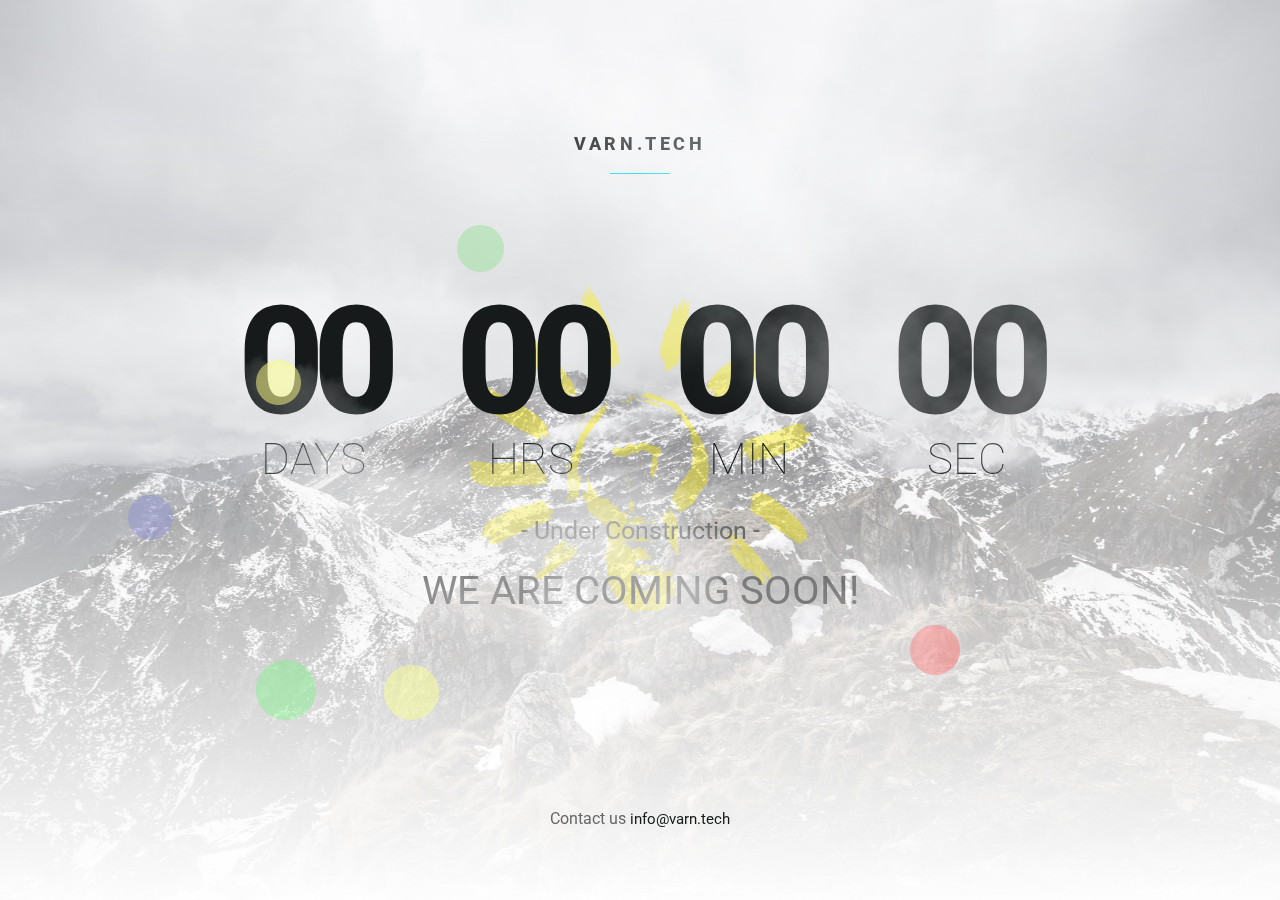
<file: _comingsoon/index.html>
<!--[if IE 8 ]><html class="ie" xmlns="http://www.w3.org/1999/xhtml" xml:lang="en-US" lang="en-US"> <![endif]-->
<!--[if (gte IE 9)|!(IE)]><!-->
<!DOCTYPE html>
<html lang="en-US">
    <!--<![endif]-->

    <head>
        <meta charset="utf-8">
        <title>
            ::: VARN ::: Under Construction
        </title><!-- Behavioral Meta Data -->
        <meta content="yes" name="apple-mobile-web-app-capable">
        <meta content="width=device-width, initial-scale=1, maximum-scale=1, user-scalable=no" name="viewport"><!-- Core Meta Data -->

        <link href="favicon.png" rel="shortcut icon" type="image/png">

        <!--[if lt IE 9]>
            <script src="http://html5shim.googlecode.com/svn/trunk/html5.js"></script>
        <![endif]-->
        
        <!-- CSS -->
        <link href='http://fonts.googleapis.com/css?family=Roboto:400,100,900' rel='stylesheet' type='text/css'><!-- Styles -->
        <link href="css/loader.css" rel="stylesheet" type="text/css">
        <link href="css/normalize.css" rel="stylesheet" type="text/css">
        <link rel="stylesheet" href="css/font-awesome.min.css">
        <link href="css/style.css" rel="stylesheet" type="text/css">
        <!--[if lt IE 9]>
            <link rel="stylesheet" type="text/css" href="css/ie.css" />
        <![endif]-->
        <!-- Javascript -->

        <script src="js/jquery.js"></script>
    </head>
    <body>
        <div class="preloader">
            <div class="loading">
                <h2>
                    Loading...
                </h2>
                <span class="progress"></span>
            </div>
        </div>

        <div class="wrapper">
            <ul class="scene unselectable" data-friction-x="0.1" data-friction-y="0.1" data-scalar-x="25" data-scalar-y="15" id="scene">
                <li class="layer" data-depth="0.00">
                </li>
                <!-- BG -->

                <li class="layer" data-depth="0.10">
                    <div class="background">
                    </div>
                </li>

                <!-- Hero -->

                <li class="layer" data-depth="0.20">
                    <div class="title">
                        <h2>
                            VARN.TECH
                        </h2>
                        <span class="line"></span>
                    </div>
                </li>

                <li class="layer" data-depth="0.25">
                    <div class="sphere">
                        <img alt="sphere" src="images/sphere.png">
                    </div>
                </li>

                <li class="layer" data-depth="0.30">
                    <div class="hero">
                        <h1 id="countdown">
							- Under Construction -
							<br>
							<br>
                            WE ARE COMING SOON!
                        </h1>

                        <p class="sub-title">
							- Under Construction -
                        </p>
						<br>
                        <p class="sub-title2">
                            WE ARE COMING SOON!
                        </p>
                    </div>
                </li>
                <!-- Flakes -->

                <li class="layer" data-depth="0.40">
                    <div class="depth-1 flake1">
                        <img alt="flake" src="images/flakes/depth1/flakes1.png">
                    </div>

                    <div class="depth-1 flake2">
                        <img alt="flake" src="images/flakes/depth1/flakes2.png">
                    </div>

                    <div class="depth-1 flake3">
                        <img alt="flake" src="images/flakes/depth1/flakes3.png">
                    </div>

                    <div class="depth-1 flake4">
                        <img alt="flake" src="images/flakes/depth1/flakes4.png">
                    </div>
                </li>

                <li class="layer" data-depth="0.50">
                    <div class="depth-2 flake1">
                        <img alt="flake" src="images/flakes/depth2/flakes1.png">
                    </div>

                    <div class="depth-2 flake2">
                        <img alt="flake" src="images/flakes/depth2/flakes2.png">
                    </div>
                </li>

                <li class="layer" data-depth="0.60">
                    <div class="depth-3 flake1">
                        <img alt="flake" src="images/flakes/depth3/flakes1.png">
                    </div>

                    <div class="depth-3 flake2">
                        <img alt="flake" src="images/flakes/depth3/flakes2.png">
                    </div>

                    <div class="depth-3 flake3">
                        <img alt="flake" src="images/flakes/depth3/flakes3.png">
                    </div>

                    <div class="depth-3 flake4">
                        <img alt="flake" src="images/flakes/depth3/flakes4.png">
                    </div>
                </li>

                <li class="layer" data-depth="0.80">
                    <div class="depth-4">
                        <img alt="flake" src="images/flakes/depth4/flakes.png">
                    </div>
                </li>

                <li class="layer" data-depth="1.00">
                    <div class="depth-5">
                        <img alt="flake" src="images/flakes/depth5/flakes.png">
                    </div>
                </li>
                <!-- Contact -->

                <li class="layer" data-depth="0.20">
                    <div class="contact">
                        Contact us
                        <a class="mail" href="mailto:info@varn.tech?subject=Hi%20Varn!">info@varn.tech</a>
                    </div>
                </li>
            </ul>
        </div>

        <!-- Javascript -->
        <script src="js/plugins.js"></script> 
        <script src="js/jquery.countdown.min.js"></script> 
        <script src="js/main.js"></script>

    </body>
</html>
</file>
<file: _comingsoon/css/loader.css>
/* =Loader
-------------------------------------------------------------- */

.preloader {
	display: block;
    position: fixed;
    width: 100%;
    height: 100%;
    z-index: 9999;
    background: white;
    text-align: center;
}
.loading {
	overflow: hidden;
	position: absolute;
	top: 50%;
	margin-top: -12px;
	left: 50%;
	margin-left: -50px;
	width: 100px;
	height: 24px;
}

.progress {
	display: block;
	position: absolute;
	bottom: 0;
	overflow: hidden;
	width: 100px;
	height: 1px;
	left: -102px;
	background-color: #00d9ec;
	-webkit-animation: loader-anim 1s 0s infinite cubic-bezier(0.785, 0.135, 0.15, 0.86);
    -moz-animation: loader-anim 1s 0s infinite cubic-bezier(0.785, 0.135, 0.15, 0.86);
    animation: loader-anim 1s 0s infinite cubic-bezier(0.785, 0.135, 0.15, 0.86)
}

@-webkit-keyframes loader-anim {
    0% {
        left: -102px
    }

    100% {
        left: 102px
    }
}

@-moz-keyframes loader-anim {
    0% {
        left: -102px
    }

    100% {
        left: 102px
    }
}

@keyframes loader-anim {
    0% {
        left: -102px
    }

    100% {
        left: 102px
    }
}
</file>
<file: _comingsoon/css/style.css>
/*
Imminent - Coming Soon Template by Themewagon
Version: 1.0
Author: ThemeWagon
Author URI: http://www.themewagon.com
*/


/* =Common Styles
-------------------------------------------------------------- */

*,
*:before,
*:after {
  -webkit-box-sizing: border-box;
  -moz-box-sizing: border-box;
  box-sizing: border-box;
}

html {
  -webkit-tap-highlight-color: rgba(0, 0, 0, 0);
}

input,
button,
select,
textarea {
  font-family: inherit;
  font-size: inherit;
  line-height: inherit;
}

img {
  vertical-align: middle;
  max-width: 100%;
  height: auto;
}

body {
	background: #fff;
	color: #666666;
	font-family: 'Roboto', sans-serif;
	-webkit-font-smoothing: antialiased;
	-webkit-text-size-adjust: 100%;
}

section { overflow: hidden; }
::selection { background: #161a1b; color: #fff; }
::-moz-selection { background: #161a1b; color: #fff; }


/* =Typography
-------------------------------------------------------------- */
a {
    text-decoration: none;
}

h1, h2 { margin: 0; }

h1 {
	font-size: 80px;
	font-weight: 800;
	line-height: 80px;
	letter-spacing: -0.08em;
	color: #161a1b; 
}

h2 {
	font-size: 18px;
	font-weight: 800;
	line-height: 1em;
	letter-spacing: 0.2em;
	text-transform: uppercase;
	color: #161a1b;
}

#countdown div span {
	display:block;
	font-size: 50px;
	line-height: 50px;
	letter-spacing: initial;
	font-weight: 100;
	text-transform: uppercase;
}

#countdown div {
	display:inline-block;
    margin: 0 34px;
}

.sub-title {
	font-size: 30px;
	margin-top: 5px;
	margin-bottom: 0px;
}

.sub-title2 {
	font-size: 40px;
	margin-top: 5px;
	margin-bottom: 0px;
}

/* =Content Styles
-------------------------------------------------------------- */

.wrapper {
  text-align: center;		
  position: absolute;
  overflow: hidden;
  display: table-cell;
  height: 100%;
  width: 100%;
  left: 0;
  top: 0;
}

.scene,
.layer {
  display: block;
  height: 100%;
  width: 100%;
  padding: 0;
  margin: 0;
}

.scene {
  position: relative;
  overflow: hidden;
}

.layer { position: absolute; }

.layer div {
  -webkit-transform: translate3d(0,0,0);
  -moz-transform: translate3d(0,0,0);
  transform: translate3d(0,0,0);
  -webkit-transform-style: preserve-3d;
  -moz-transform-style: preserve-3d;
  transform-style: preserve-3d;
  -webkit-backface-visibility: hidden;
  -moz-backface-visibility: hidden;
  backface-visibility: hidden;
}


/* Background */
.background {
  background: url(../images/background.jpg) no-repeat 50% 100%;
  bottom: -20px;
  background-size: cover;
  position: absolute;
  width: 110%;
  left: -5%;
  top: -5%;
}


.sphere img{
	-webkit-transform: scale(0.7);
	-moz-transform: scale(0.7);
	-ms-transform: scale(0.7,0.7);
	transform: scale(0.7);
}

/* Text */
.title {
	display: block;
	text-align: center;
	width: 100%;
	position: absolute;
	z-index: 2;
	top: 10%;
}

.line {
	display: block;
	margin: 0 auto;
	width: 60px;
	height: 1px;
	background: #00d9ec;
	margin-top: 10px;
}

.contact {
	display: block;
	width: 100%;
	position: absolute;
	z-index: 2;
	text-align: center;
	bottom: 5%;
}

.contact .icons {
	margin: 0;
	padding: 0;
	margin-bottom: 18px;
	text-align: center;
	list-style: none;
	list-style-type: none;
}

.contact .icons li {
	display: inline-block;
	margin-right: 10px;
}

.contact .icons li:last-of-type { margin-right: 0px; }

.contact .icons li a {
	display: block;
	width: 25px;
	height: 25px;
	opacity: .5;
	-webkit-transition: opacity 0.3s;
	-moz-transition: opacity 0.3s;
	transition: opacity 0.3s;
	color: black;
	font-size: 24px;
}


.contact .icons li a:hover {
	opacity: 1;
	-webkit-transition: opacity 0.3s;
	-moz-transition: opacity 0.3s;
	transition: opacity 0.3s;
}

.contact a.mail {
	text-decoration: none;
	color: #161a1b;
	padding-bottom: 8px;
	font-size: 15px;
}

.contact a.mail::after {
	position: absolute;
	top: 100%;
	left: 50%;
	width: 125px;
	margin-left: -60px;
	margin-top: 10px;
	height: 1px;
	background: #666666;
	content: '';
	opacity: 0;
	-webkit-transition: opacity 0.3s, -webkit-transform 0.3s;
	-moz-transition: opacity 0.3s, -moz-transform 0.3s;
	transition: opacity 0.3s, transform 0.3s;
	-webkit-transform: translateY(10px);
	-moz-transform: translateY(10px);
	transform: translateY(10px);
}

.contact a.mail:hover::after, .contact a.mail:focus::after {
	opacity: 1;
	-webkit-transform: translateY(0px);
	-moz-transform: translateY(0px);
	transform: translateY(0px);
}

/* Flakes Sizing */
.depth-5 img, .depth-4 img, .depth-3 img, .depth-2 img, .depth-1 img {
	-webkit-transform: scale(0.6);
	-moz-transform: scale(0.6);
	-ms-transform: scale(0.6,0.6);
	transform: scale(0.6);
}

/* Flakes Positioning */
.depth-5 {
	position: absolute;
	right: -100%;
	top: -24%;
}

.depth-4 {
	position: absolute;
	left: -10%;
	top: 37%;
 }

.depth-3.flake1 {
	display: none;
}

.depth-3.flake2 {
	position: absolute;
	right: 16%;
	bottom: 20%;
}

.depth-3.flake3 {
	position: absolute;
	left: 10%;
	bottom: 16%;
}

.depth-3.flake4 {
	display: none;
}

.depth-2.flake1 { 
	display: none;
}

.depth-2.flake2 {
	display: none;
}

.depth-1.flake1 {
	display: none;
}

.depth-1.flake2 { 
	position: absolute;
	right: 40%;
	top: 50%;
}

.depth-1.flake3 { 
	display: none;
}

.depth-1.flake4 { 
	position: absolute;
	right: 0;
	top: 0;
}


/* =Responsive Styles
-------------------------------------------------------------- */

@media (max-width: 320px) {
	/* HERO */
	h1 { font-size: 40px; line-height: 40px; }
	#countdown div span {font-size: 24px; line-height: 34px;}
	.sub-title { font-size: ; line-height: ; margin-top: 10px; }
	/* TITLE & CONTACT */
	.title { top: 15%;}
	.contact .icons { margin-bottom: 0px; }
	/* SIZES */
	.sphere img{
		-webkit-transform: scale(0.6);
		-moz-transform: scale(0.6);
		-ms-transform: scale(0.6,0.6);
		transform: scale(0.6);
	}
	/* POSITIONING */
	.depth-5 {
		position: absolute;
		right: -50%;
		top: -50%;
	}

	.depth-4 {
		left: -4%;
		top: 20%;
	 }

	.depth-3.flake1 {
		display: none;
	}

	.depth-3.flake2 {
		position: absolute;
		right: 16%;
		bottom: 20%;
	}

	.depth-3.flake3 {
		position: absolute;
		left: 10%;
		bottom: 16%;
	}

	.depth-3.flake4 {
		display: none;
	}

	.depth-2.flake1 { 
		display: none;
	}

	.depth-2.flake2 {
		display: none;
	}

	.depth-1.flake1 {
		display: none;
	}

	.depth-1.flake2 { 
		position: absolute;
		right: 40%;
		top: 40%;
	}

	.depth-1.flake3 { 
		display: none;
	}

	.depth-1.flake4 { 
		position: absolute;
		right: 0;
		top: 0;
	}
}


/* Landscape Phone */
@media all and (min-width: 400px) {
	/* HERO */
	h1 { font-size: 40px; line-height: 40px; }
	#countdown div span {font-size: 24px; line-height: 34px;}
	.sub-title { font-size: ; line-height: ; margin-top: 10px; }
	/* TITLE & CONTACT */
	.title { top: 15%;}
	.contact .icons { margin-bottom: 0px; }
	/* SIZES */
	.sphere img{
		-webkit-transform: scale(0.6);
		-moz-transform: scale(0.6);
		-ms-transform: scale(0.6,0.6);
		transform: scale(0.6);
	}
	/* POSITIONING */
	.depth-5 {
		position: absolute;
		right: -50%;
		top: -50%;
	}

	.depth-4 {
		left: -4%;
		top: 20%;
	 }

	.depth-3.flake1 {
		display: none;
	}

	.depth-3.flake2 {
		position: absolute;
		right: 16%;
		bottom: 20%;
	}

	.depth-3.flake3 {
		position: absolute;
		left: 10%;
		bottom: 16%;
	}

	.depth-3.flake4 {
		display: none;
	}

	.depth-2.flake1 { 
		display: none;
	}

	.depth-2.flake2 {
		display: none;
	}

	.depth-1.flake1 {
		display: none;
	}

	.depth-1.flake2 { 
		position: absolute;
		right: 40%;
		top: 40%;
	}

	.depth-1.flake3 { 
		display: none;
	}

	.depth-1.flake4 { 
		position: absolute;
		right: 0;
		top: 0;
	}
}

/* Tablet Portrait */
@media all and (min-width: 700px) {
	/* HERO */
	h1 { font-size: 90px; line-height: 90px; }
	.sub-title { font-size: 20px; line-height: 20px; margin-top: 10px; }
	/* TITLE & CONTACT */
	.title { top: 18%;}
	.line { margin-top: 20px; }
	.contact { bottom: 10%; }
	.contact .icons { margin-bottom: 12px; }
	/* SIZES */
	.sphere img{
		-webkit-transform: scale(1);
		-moz-transform: scale(1);
		-ms-transform: scale(1,1);
		transform: scale(1);
	}
	.depth-5 img, .depth-4 img, .depth-3 img, .depth-2 img, .depth-1 img {
		-webkit-transform: scale(0.8);
		-moz-transform: scale(0.8);
		-ms-transform: scale(0.8,0.8);
		transform: scale(0.8);
	}
	/* POSITIONING */
	.depth-5 {
		right: -25%;
		top: 3%;
	}

	.depth-4 {
		left: -3%;
		top: 15%;
	 }

	.depth-3.flake1 {
		display: none;
	}

	.depth-3.flake2 {
		right: 25%;
		bottom: 25%;
	}

	.depth-3.flake3 {
		left: 20%;
		bottom: 20%;
	}

	.depth-3.flake4 {
		display: block;
		position: absolute;
		left: 10%;
		bottom: 40%;
	}

	.depth-2.flake1 {
		display: none;
	}

	.depth-2.flake2 {
		display: none;
	}

	.depth-1.flake1 {
		display: none;
	}

	.depth-1.flake2 { 
		display: block;
		left: 15%;
		top: 25%;
	}

	.depth-1.flake3 { 
		display: none;
	}

	.depth-1.flake4 { 
		display: none;
	}
	
}

@media all and (min-width: 900px) {
	/* HERO */
	h1 { font-size: 120px; line-height: 120px; }

	#countdown div span {font-size: 34px; line-height: 34px;}
	
	.sub-title { font-size: 20px; line-height: 20px; margin-top: 20px; }
	/* TITLE & CONTACT */
	.title { top: 15%;}
	.contact { bottom: 8%; }
	.contact .icons { margin-bottom: 12px; }
	/* SIZES */
	.sphere img{
		-webkit-transform: scale(1);
		-moz-transform: scale(1);
		-ms-transform: scale(1,1);
		transform: scale(1);
	}
	.depth-5 img, .depth-4 img, .depth-3 img, .depth-2 img, .depth-1 img {
		-webkit-transform: scale(0.8);
		-moz-transform: scale(0.8);
		-ms-transform: scale(0.8,0.8);
		transform: scale(0.8);
	}
	/* POSITIONING */
	.depth-5 {
		right: -25%;
		top: 3%;
	}

	.depth-4 {
		left: -3%;
		top: 15%;
	 }

	.depth-3.flake1 {
		display: none;
	}

	.depth-3.flake2 {
		right: 25%;
		bottom: 25%;
	}

	.depth-3.flake3 {
		left: 20%;
		bottom: 20%;
	}

	.depth-3.flake4 {
		display: block;
		position: absolute;
		left: 10%;
		bottom: 40%;
	}

	.depth-2.flake1 {
		display: none;
	}

	.depth-2.flake2 {
		display: none;
	}

	.depth-1.flake1 {
		display: none;
	}

	.depth-1.flake2 { 
		display: block;
		left: 15%;
		top: 25%;
	}

	.depth-1.flake3 { 
		display: none;
	}

	.depth-1.flake4 { 
		display: none;
	}
}

@media all and (min-width: 1200px) {
	/* HERO */
	h1 { font-size: 150px; line-height: 150px; }
	#countdown div span {font-size: 44px; line-height: 44px;}
	.sub-title { font-size: 25px; line-height: 25px; margin-top: 20px; }
	/* SIZES */
	.sphere img{
		-webkit-transform: scale(1);
		-moz-transform: scale(1);
		-ms-transform: scale(1,1);
		transform: scale(1);
	}
	.depth-5 img, .depth-4 img, .depth-3 img, .depth-2 img, .depth-1 img {
		-webkit-transform: scale(1);
		-moz-transform: scale(1);
		-ms-transform: scale(1,1);
		transform: scale(1);
	}
	/* POSITIONING */
	.depth-5 {
		right: -10%;
		top: -10%;
		-webkit-animation: wave 9s 0.1s infinite linear;
		-moz-animation: wave 9s 0.1s infinite linear;
		animation: wave 9s 0.1s infinite linear;
	}

	.depth-4 {
		left: -3%;
		top: 15%;
		-webkit-animation: wave 7s 0.1s infinite linear;
		-moz-animation: wave 7s 0.1s infinite linear;
		animation: wave 7s 0.1s infinite linear;
	 }


	.depth-3 {
		-webkit-animation: wave 6s 0.1s infinite linear;
		-moz-animation: wave 6s 0.1s infinite linear;
		animation: wave 6s 0.1s infinite linear;
	}

	.depth-3.flake1 {
		display: block;
		position: absolute;
		left: 20%;
		top: 40%;
	}

	.depth-3.flake2 {
		right: 25%;
		bottom: 25%;
	}

	.depth-3.flake3 {
		left: 20%;
		bottom: 20%;
	}

	.depth-3.flake4 {
		display: block;
		position: absolute;
		left: 10%;
		bottom: 40%;
	}

	.depth-2 {
		-webkit-animation: wave 5s 0.1s infinite linear;
		-moz-animation: wave 5s 0.1s infinite linear;
		animation: wave 5s 0.1s infinite linear;
	}

	.depth-2.flake1 { 
		display: block;
		position: absolute;
		right: 40%;
		top: 40%;
	}

	.depth-2.flake2 { 
		display: none;
	}

	.depth-1 {
		-webkit-animation: wave 4s 0.1s infinite linear;
		-moz-animation: wave 4s 0.1s infinite linear;
		animation: wave 4s 0.1s infinite linear;
	}

	.depth-1.flake1 {
		display: block;
		position: absolute;
		left: 30%;
		bottom: 20%;
	}

	.depth-1.flake2 { 
		display: block;
		left: 15%;
		top: 25%;
	}

	.depth-1.flake3 { 
		display: none;
	}

	.depth-1.flake4 { 
		display: none;
	}
}

@media all and (min-width: 1400px) {
	/* HERO */
	h1 { font-size: 160px; line-height: 160px; }
	.sub-title { font-size: 25px; line-height: 25px; margin-top: 20px; }
	/* POSITIONING */
	.depth-5 {
		right: -10%;
		top: -5%;
	}

	.depth-4 {
		left: -3%;
		top: 15%;
	 }

	.depth-3.flake1 {
		display: block;
		position: absolute;
		left: 20%;
		top: 40%;
	}

	.depth-3.flake2 {
		right: 25%;
		bottom: 25%;
	}

	.depth-3.flake3 {
		left: 40%;
		bottom: 20%;
	}

	.depth-3.flake4 {
		display: block;
		position: absolute;
		left: 10%;
		bottom: 40%;
	}

	.depth-2.flake1 { 
		display: block;
		position: absolute;
		right: 40%;
		top: 40%;
	}

	.depth-2.flake2 { 
		display: none;
	}

	.depth-1.flake1 {
		display: block;
		position: absolute;
		left: 30%;
		bottom: 30%;
	}

	.depth-1.flake2 { 
		display: block;
		left: 15%;
		top: 25%;
	}

	.depth-1.flake3 { 
		display: block;
		position: absolute;
		bottom: 20%;
		right: 40%;
	}

	.depth-1.flake4 { 
		display: block;
		right: 40%;
		top: 25%;
	}
}

@media all and (min-width: 1600px) {
	/* HERO */
	h1 { font-size: 180px; line-height: 180px; }
	#countdown div span {font-size: 54px; line-height: 54px;}
	.sub-title { font-size: 25px; line-height: 25px; margin-top: 25px; }
}


@media all and (min-width: 1920px) {
	/* HERO */
	h1 { font-size: 200px; line-height: 200px; }
	.sub-title { font-size: 30px; line-height: 30px; margin-top: 30px; }
	/* POSITIONING */
	.depth-5 {
		right: -10%;
		top: 5%;
	}

	.depth-4 {
		left: 3%;
		top: 15%;
	 }

	.depth-3.flake1 {
		display: block;
		position: absolute;
		left: 20%;
		top: 40%;
	}

	.depth-3.flake2 {
		right: 25%;
		bottom: 25%;
	}

	.depth-3.flake3 {
		left: 40%;
		bottom: 20%;
	}

	.depth-3.flake4 {
		display: block;
		position: absolute;
		left: 10%;
		bottom: 40%;
	}

	.depth-2.flake1 { 
		display: block;
		position: absolute;
		right: 40%;
		top: 40%;
	}

	.depth-2.flake2 { 
		display: none;
	}

	.depth-1.flake1 {
		display: block;
		position: absolute;
		left: 30%;
		bottom: 30%;
	}

	.depth-1.flake2 { 
		display: block;
		left: 20%;
		top: 30%;
	}

	.depth-1.flake3 { 
		display: block;
		position: absolute;
		bottom: 30%;
		right: 40%;
	}

	.depth-1.flake4 { 
		display: block;
		right: 40%;
		top: 25%;
	}
}

/* =Animation
-------------------------------------------------------------- */

@-webkit-keyframes wave {
  0% {
    -webkit-transform: rotateZ(0deg) translate3d(0,10%,0) rotateZ(0deg);
    -moz-transform: rotateZ(0deg) translate3d(0,10%,0) rotateZ(0deg);
    transform: rotateZ(0deg) translate3d(0,10%,0) rotateZ(0deg);
  }

  100% {
    -webkit-transform: rotateZ(360deg) translate3d(0,10%,0) rotateZ(-360deg);
    -moz-transform: rotateZ(360deg) translate3d(0,10%,0) rotateZ(-360deg);
    transform: rotateZ(360deg) translate3d(0,10%,0) rotateZ(-360deg);
  }
}

@-moz-keyframes wave {
  0% {
    -webkit-transform: rotateZ(0deg) translate3d(0,10%,0) rotateZ(0deg);
    -moz-transform: rotateZ(0deg) translate3d(0,10%,0) rotateZ(0deg);
    transform: rotateZ(0deg) translate3d(0,10%,0) rotateZ(0deg);
  }

  100% {
    -webkit-transform: rotateZ(360deg) translate3d(0,10%,0) rotateZ(-360deg);
    -moz-transform: rotateZ(360deg) translate3d(0,10%,0) rotateZ(-360deg);
    transform: rotateZ(360deg) translate3d(0,10%,0) rotateZ(-360deg);
  }
}

@-ms-keyframes wave {
  0% {
    -webkit-transform: rotateZ(0deg) translate3d(0,10%,0) rotateZ(0deg);
    -moz-transform: rotateZ(0deg) translate3d(0,10%,0) rotateZ(0deg);
    transform: rotateZ(0deg) translate3d(0,10%,0) rotateZ(0deg);
  }

  100% {
    -webkit-transform: rotateZ(360deg) translate3d(0,10%,0) rotateZ(-360deg);
    -moz-transform: rotateZ(360deg) translate3d(0,10%,0) rotateZ(-360deg);
    transform: rotateZ(360deg) translate3d(0,10%,0) rotateZ(-360deg);
  }
}

@keyframes wave {
  0% {
    -webkit-transform: rotateZ(0deg) translate3d(0,10%,0) rotateZ(0deg);
    -moz-transform: rotateZ(0deg) translate3d(0,10%,0) rotateZ(0deg);
    transform: rotateZ(0deg) translate3d(0,10%,0) rotateZ(0deg);
  }

  100% {
    -webkit-transform: rotateZ(360deg) translate3d(0,10%,0) rotateZ(-360deg);
    -moz-transform: rotateZ(360deg) translate3d(0,10%,0) rotateZ(-360deg);
    transform: rotateZ(360deg) translate3d(0,10%,0) rotateZ(-360deg);
  }
}


/* =404
-------------------------------------------------------------- */

.snap {
	display: block;
	position: absolute;
	top: 0;
	left: 0;
	width: 100%;
	height: 100%;
	background: url(../images/404-background.jpg) no-repeat center;
	background-size: cover;
	text-align: center;
}

.snap .line { margin-bottom: 70px; }

.button {
	display: inline-block;
	margin-top: 80px;
	text-decoration: none;
	font-size: 9px;
	font-weight: 700;
	line-height: 1em;
	letter-spacing: 0.2em;
	text-transform: uppercase;
	color: #161a1b;
	background: transparent;
	border: 1px solid rgb(23,26,28);
	border: 1px solid rgba(23,26,28,.3);
	-webkit-border-radius: 10px;
	-moz-border-radius: 10px;
	border-radius: 4px;
	padding: 15px 25px;
	-webkit-transition: all 0.3s;
	-moz-transition: all 0.3s;
	transition: all 0.3s;
}

.button:hover {
	background: rgb(23,26,28);
	color: #fff;
	border: 1px solid rgb(23,26,28);
	-webkit-transition: all 0.3s;
	-moz-transition: all 0.3s;
	transition: all 0.3s;
}


@media all and (min-width: 700px) {
	.button {
		font-size: 12px;
		border-radius: 10px;
		padding: 25px 45px;
	}
}
</file>
<file: _comingsoon/css/ie.css>
.contact a.mail:hover {
	text-decoration: underline;
}


.contact .icons li a:hover {
	border-bottom: 5px solid transparent;
}

/* HERO */
h1 { font-size: 120px; line-height: 120px; }
.sub-title { font-size: 20px; line-height: 20px; margin-top: 20px; }
/* TITLE & CONTACT */
.title { top: 15%;}
.contact { bottom: 8%; }
.contact .icons { margin-bottom: 12px; }
/* SIZES */
.sphere img{
	-webkit-transform: scale(1);
	-moz-transform: scale(1);
	transform: scale(1);
}
.depth-5 img, .depth-4 img, .depth-3 img, .depth-2 img, .depth-1 img {
	-webkit-transform: scale(0.8);
	-moz-transform: scale(0.8);
	transform: scale(0.8);
}
/* POSITIONING */
.depth-5 {
	right: -25%;
	top: 3%;
}

.depth-4 {
	left: -3%;
	top: 15%;
 }

.depth-3.flake1 {
	display: none;
}

.depth-3.flake2 {
	right: 25%;
	bottom: 25%;
}

.depth-3.flake3 {
	left: 20%;
	bottom: 20%;
}

.depth-3.flake4 {
	display: block;
	position: absolute;
	left: 10%;
	bottom: 40%;
}

.depth-2.flake1 {
	display: none;
}

.depth-2.flake2 {
	display: none;
}

.depth-1.flake1 {
	display: none;
}

.depth-1.flake2 { 
	display: block;
	left: 15%;
	top: 25%;
}

.depth-1.flake3 { 
	display: none;
}

.depth-1.flake4 { 
	display: none;
}
</file>
